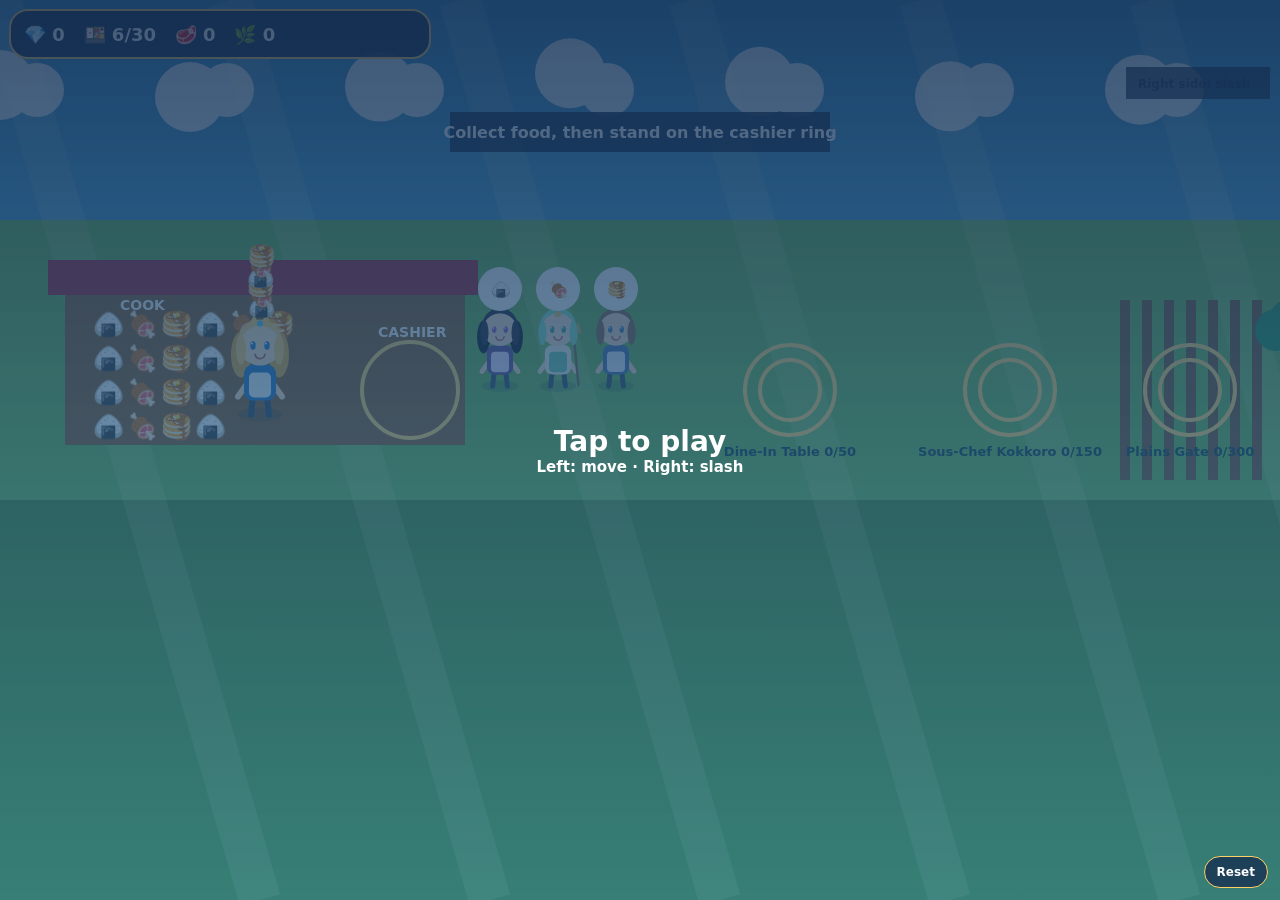
<file: index.html>
<!doctype html>
<html lang="en">
<head>
  <meta charset="utf-8">
  <meta name="viewport" content="width=device-width, initial-scale=1.0, maximum-scale=1.0, user-scalable=no, viewport-fit=cover">
  <meta name="theme-color" content="#183153">
  <title>Gourmet Guild Idle</title>
  <link rel="stylesheet" href="./css/game.css">
</head>
<body>
  <canvas id="game" aria-label="Gourmet Guild Idle game canvas"></canvas>
  <div id="boot" role="status">Tap to play<br><small>Left: move · Right: slash</small></div>
  <button id="reset" type="button" aria-label="Reset saved game">Reset</button>
  <noscript>This game requires JavaScript.</noscript>
  <script type="module" src="./js/main.js"></script>
</body>
</html>
</file>
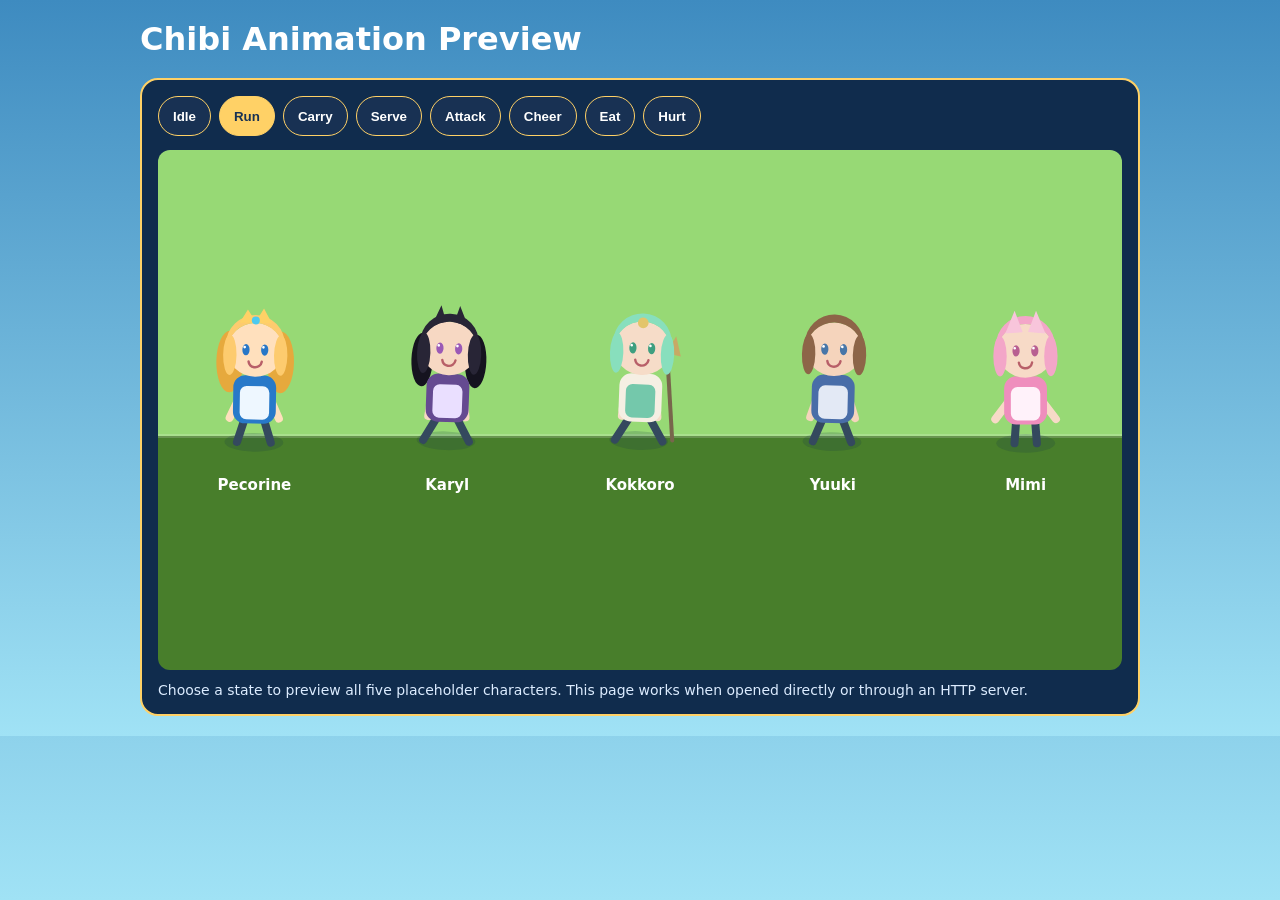
<file: preview.html>
<!doctype html>
<html lang="en"><head><meta charset="utf-8"><meta name="viewport" content="width=device-width,initial-scale=1"><title>Character Animation Preview</title>
<style>
*{box-sizing:border-box}html,body{margin:0;min-height:100%;font-family:system-ui;background:linear-gradient(#3e8bc0,#a0e2f5);color:#fff}main{max-width:1040px;margin:auto;padding:20px}h1{margin:0 0 20px}.panel{background:#102c4d;border:2px solid #ffd166;border-radius:18px;padding:16px}.controls{display:flex;flex-wrap:wrap;gap:8px;margin-bottom:14px;min-height:40px}button{border:1px solid #ffd166;background:#183153;color:#fff;border-radius:999px;padding:9px 14px;font-weight:700;cursor:pointer}button.active{background:#ffd166;color:#183153}button:focus-visible{outline:3px solid #fff;outline-offset:2px}canvas{display:block;width:100%;height:520px;background:linear-gradient(#97d975 55%,#487e2b 55%);border-radius:12px}.note{margin:12px 0 0;color:#dcecff;font-size:14px}
</style></head><body><main><h1>Chibi Animation Preview</h1><div class="panel"><div class="controls" id="controls" aria-label="Animation states"></div><canvas id="preview" aria-label="Animated character preview"></canvas><p class="note">Choose a state to preview all five placeholder characters. This page works when opened directly or through an HTTP server.</p></div></main>
<script>
const TAU=Math.PI*2;
const PAL={
 Pecorine:{hair:'#fdcb6e',shade:'#e6a93d',skin:'#ffe0bd',eye:'#2877c7',body:'#2879c9',trim:'#eef7ff',accent:'#ffd166'},
 Karyl:{hair:'#282536',shade:'#15131f',skin:'#f7d8c3',eye:'#9b59b6',body:'#654a91',trim:'#eadfff',accent:'#d15b92'},
 Kokkoro:{hair:'#88dfbd',shade:'#54b994',skin:'#f6dcc8',eye:'#3e9f80',body:'#f5efe3',trim:'#74c8ab',accent:'#e3c56b'},
 Yuuki:{hair:'#8d6548',shade:'#60432f',skin:'#f5d4bc',eye:'#4776a8',body:'#496da8',trim:'#e3e9f5',accent:'#bdc7d9'},
 Mimi:{hair:'#f3a6c8',shade:'#cc729e',skin:'#f7dac7',eye:'#b85f91',body:'#ef8ebd',trim:'#fff2fa',accent:'#f4dc77'}
};
const ellipse=(c,x,y,rx,ry,color)=>{c.fillStyle=color;c.beginPath();c.ellipse(x,y,rx,ry,0,0,TAU);c.fill();};
const limb=(c,x1,y1,x2,y2,color,w=6)=>{c.strokeStyle=color;c.lineWidth=w;c.beginPath();c.moveTo(x1,y1);c.lineTo(x2,y2);c.stroke();};
const ANIMATION_STATES=['idle','run','carry','serve','attack','cheer','eat','hurt'];
class SpriteAnimator{
 draw(c,name,x,y,time,options={}){
  const p=PAL[name]||PAL.Yuuki,state=options.state||'idle',facing=options.facing||1,scale=options.scale||1,phase=options.phase||0;
  const speed=state==='run'?11:state==='attack'?14:state==='cheer'?8:state==='eat'?7:3;
  const q=time*speed+phase,cycle=Math.sin(q),pulse=Math.sin(q*.5),blink=Math.floor(time*2.4+phase)%15===0;
  let bob=state==='run'?Math.abs(cycle)*3:pulse*.7,lean=0,armL=0,armR=0,legL=0,legR=0,face='smile';
  if(state==='run'){lean=cycle*.04;armL=-cycle*9;armR=cycle*9;legL=cycle*9;legR=-cycle*9;}
  if(state==='carry'){bob=Math.abs(cycle)*1.2;armL=armR=-9;}
  if(state==='serve'){lean=-.16;armR=-16;armL=-5;}
  if(state==='attack'){lean=.18;armR=-18+cycle*4;legL=-4;legR=4;}
  if(state==='cheer'){bob=Math.abs(cycle)*5;armL=armR=-22;face='joy';}
  if(state==='eat'){bob=Math.abs(cycle);armR=-15;face='joy';}
  if(state==='hurt'){lean=-.22;armL=-12;armR=12;face='hurt';}
  c.save();c.translate(x,y-bob);c.scale(facing*scale,scale);c.rotate(lean);c.lineCap='round';c.lineJoin='round';
  c.globalAlpha=.18;c.fillStyle='#15334a';c.beginPath();c.ellipse(0,25,22,7,0,0,TAU);c.fill();c.globalAlpha=1;
  if(name==='Pecorine'){ellipse(c,-19,-35,10,23,p.shade);ellipse(c,19,-35,10,23,p.shade);}
  if(name==='Karyl'){ellipse(c,-20,-35,8,20,p.shade);ellipse(c,20,-35,8,20,p.shade);c.fillStyle=p.hair;c.beginPath();c.moveTo(-16,-55);c.lineTo(-7,-76);c.lineTo(0,-54);c.moveTo(16,-55);c.lineTo(7,-76);c.lineTo(0,-54);c.fill();}
  limb(c,-7,7,-9-legL,25,'#34495e');limb(c,7,7,9-legR,25,'#34495e');
  limb(c,-12,-7,-22-armL,7,p.skin);limb(c,12,-7,22-armR,7,p.skin);
  c.fillStyle=p.body;c.beginPath();c.roundRect(-16,-25,32,36,9);c.fill();c.fillStyle=p.trim;c.beginPath();c.roundRect(-11,-17,22,25,5);c.fill();
  if(name==='Kokkoro'){limb(c,19,-38,25,24,'#78664c',3);c.fillStyle='#c7a965';c.beginPath();c.moveTo(18,-41);c.lineTo(25,-54);c.lineTo(29,-39);c.fill();}
  ellipse(c,0,-44,21,20,p.skin);c.fillStyle=p.hair;c.beginPath();c.arc(0,-48,22,Math.PI,TAU);c.lineTo(20,-39);c.arc(0,-43,21,0,Math.PI,true);c.fill();ellipse(c,-19,-40,5,15,p.hair);ellipse(c,19,-40,5,15,p.hair);
  if(blink||face==='hurt'){limb(c,-10,-44,-4,-44,p.eye,2);limb(c,4,-44,10,-44,p.eye,2);}else{ellipse(c,-7,-44,2.7,4.2,p.eye);ellipse(c,7,-44,2.7,4.2,p.eye);ellipse(c,-8,-46,1,1,'#fff');ellipse(c,6,-46,1,1,'#fff');}
  c.strokeStyle='#b85f68';c.lineWidth=1.8;c.beginPath();if(face==='joy')c.arc(0,-36,6,0,Math.PI);else if(face==='hurt'){c.moveTo(-5,-34);c.quadraticCurveTo(0,-39,5,-34);}else c.arc(0,-36,5,.15,Math.PI-.15);c.stroke();
  if(name==='Pecorine'){c.fillStyle=p.accent;c.beginPath();c.moveTo(-12,-64);c.lineTo(-6,-74);c.lineTo(0,-65);c.lineTo(6,-75);c.lineTo(12,-64);c.closePath();c.fill();ellipse(c,0,-66,3,3,'#4cc9f0');}
  if(name==='Kokkoro')ellipse(c,0,-63,4,4,p.accent);
  if(name==='Mimi'){c.fillStyle='#f8c5db';c.beginPath();c.moveTo(-15,-57);c.lineTo(-8,-74);c.lineTo(-2,-58);c.moveTo(15,-57);c.lineTo(8,-74);c.lineTo(2,-58);c.fill();}
  if(state==='carry'||options.carry){c.font='21px serif';c.textAlign='center';c.fillText('🍱',0,-80);}
  if(state==='eat'){c.font='18px serif';c.fillText('🍙',15,-25);}
  if(state==='attack'){c.strokeStyle='rgba(255,246,176,.9)';c.lineWidth=5;c.beginPath();c.arc(23,-5,28,-1.25,1.1);c.stroke();}
  if(state==='cheer'){c.fillStyle='#ffd166';c.font='15px serif';c.fillText('★',-29,-55);c.fillText('★',25,-48);}
  c.restore();
 }
}

const canvas=document.getElementById('preview'),ctx=canvas.getContext('2d'),animator=new SpriteAnimator(),controls=document.getElementById('controls');
let state='run',dpr=1;
for(const animation of ANIMATION_STATES){const button=document.createElement('button');button.type='button';button.textContent=animation[0].toUpperCase()+animation.slice(1);button.dataset.state=animation;button.addEventListener('click',()=>{state=animation;for(const node of controls.children)node.classList.toggle('active',node===button);});button.classList.toggle('active',animation===state);controls.appendChild(button);}
function resize(){dpr=Math.min(3,window.devicePixelRatio||1);const rect=canvas.getBoundingClientRect();canvas.width=Math.max(1,Math.round(rect.width*dpr));canvas.height=Math.max(1,Math.round(rect.height*dpr));ctx.setTransform(dpr,0,0,dpr,0,0);}
window.addEventListener('resize',resize);resize();
function frame(ms){const t=ms/1000,w=canvas.clientWidth,h=canvas.clientHeight,names=['Pecorine','Karyl','Kokkoro','Yuuki','Mimi'];ctx.clearRect(0,0,w,h);ctx.fillStyle='rgba(255,255,255,.18)';ctx.fillRect(0,h*.55-2,w,4);names.forEach((name,index)=>{const x=(index+.5)*w/names.length;animator.draw(ctx,name,x,260,t,{state,scale:Math.max(.92,Math.min(1.35,w/720)),phase:index*.7,carry:state==='carry'});ctx.fillStyle='#fff';ctx.textAlign='center';ctx.font='700 15px system-ui';ctx.fillText(name,x,340);});ctx.textAlign='start';requestAnimationFrame(frame);}
requestAnimationFrame(frame);
</script></body></html>
</file>
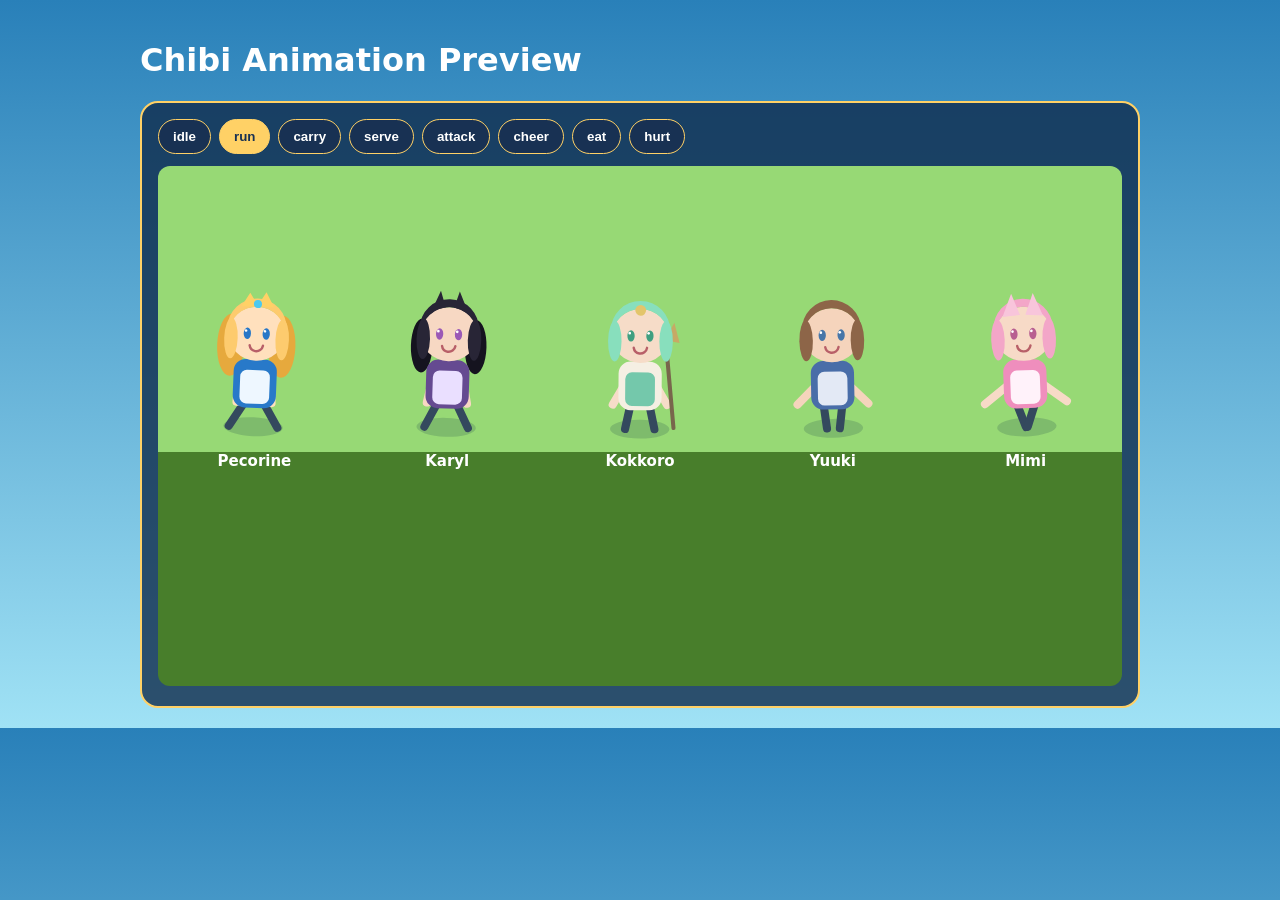
<file: preview.module-backup.html>
<!doctype html><html lang="en"><head><meta charset="utf-8"><meta name="viewport" content="width=device-width,initial-scale=1"><title>Character Animation Preview</title><style>body{margin:0;background:linear-gradient(#2980b9,#a0e2f5);font-family:system-ui;color:#fff}main{max-width:1000px;margin:auto;padding:20px}.panel{background:#102c4dcc;border:2px solid #ffd166;border-radius:18px;padding:16px}canvas{width:100%;height:520px;background:linear-gradient(#97d975 55%,#487e2b 55%);border-radius:12px}.controls{display:flex;flex-wrap:wrap;gap:8px;margin-bottom:12px}button{border:1px solid #ffd166;background:#183153;color:#fff;border-radius:999px;padding:9px 14px;font-weight:700}button.active{background:#ffd166;color:#183153}</style></head><body><main><h1>Chibi Animation Preview</h1><div class="panel"><div class="controls" id="controls"></div><canvas id="preview"></canvas></div></main><script type="module">import{SpriteAnimator,ANIMATION_STATES}from'./js/sprites.js';const canvas=document.querySelector('#preview'),c=canvas.getContext('2d'),s=new SpriteAnimator,controls=document.querySelector('#controls');let state='run',dpr=1;for(const x of ANIMATION_STATES){const b=document.createElement('button');b.textContent=x;b.onclick=()=>{state=x;document.querySelectorAll('button').forEach(v=>v.classList.toggle('active',v===b))};if(x===state)b.className='active';controls.append(b)}function resize(){dpr=Math.min(3,devicePixelRatio||1);const r=canvas.getBoundingClientRect();canvas.width=r.width*dpr;canvas.height=r.height*dpr;c.setTransform(dpr,0,0,dpr,0,0)}addEventListener('resize',resize);resize();function frame(ms){const t=ms/1000,w=canvas.clientWidth,names=['Pecorine','Karyl','Kokkoro','Yuuki','Mimi'];c.clearRect(0,0,canvas.clientWidth,canvas.clientHeight);names.forEach((n,i)=>{const x=(i+.5)*w/names.length;s.draw(c,n,x,230,t,{state,scale:1.35,phase:i*.7,carry:state==='carry'});c.fillStyle='#fff';c.textAlign='center';c.font='700 15px system-ui';c.fillText(n,x,300)});c.textAlign='start';requestAnimationFrame(frame)}requestAnimationFrame(frame);</script></body></html>
</file>
<file: css/game.css>
:root { color-scheme: dark; }
* { box-sizing: border-box; -webkit-tap-highlight-color: transparent; }
html, body { margin: 0; width: 100%; height: 100%; overflow: hidden; overscroll-behavior: none; background: #183153; }
body, canvas { touch-action: none; user-select: none; -webkit-user-select: none; }
canvas { display: block; width: 100vw; height: 100vh; }

#boot{position:fixed;inset:0;display:grid;place-content:center;text-align:center;background:linear-gradient(#183153cc,#2980b988);color:#fff;font:800 28px system-ui;z-index:3;pointer-events:none;transition:opacity .25s}#boot small{font-size:15px;font-weight:600}#boot.hidden{opacity:0}#reset{position:fixed;right:12px;bottom:max(12px,env(safe-area-inset-bottom));z-index:4;border:1px solid #ffd166;border-radius:999px;background:#183153cc;color:white;padding:8px 12px;font:700 12px system-ui}
</file>
